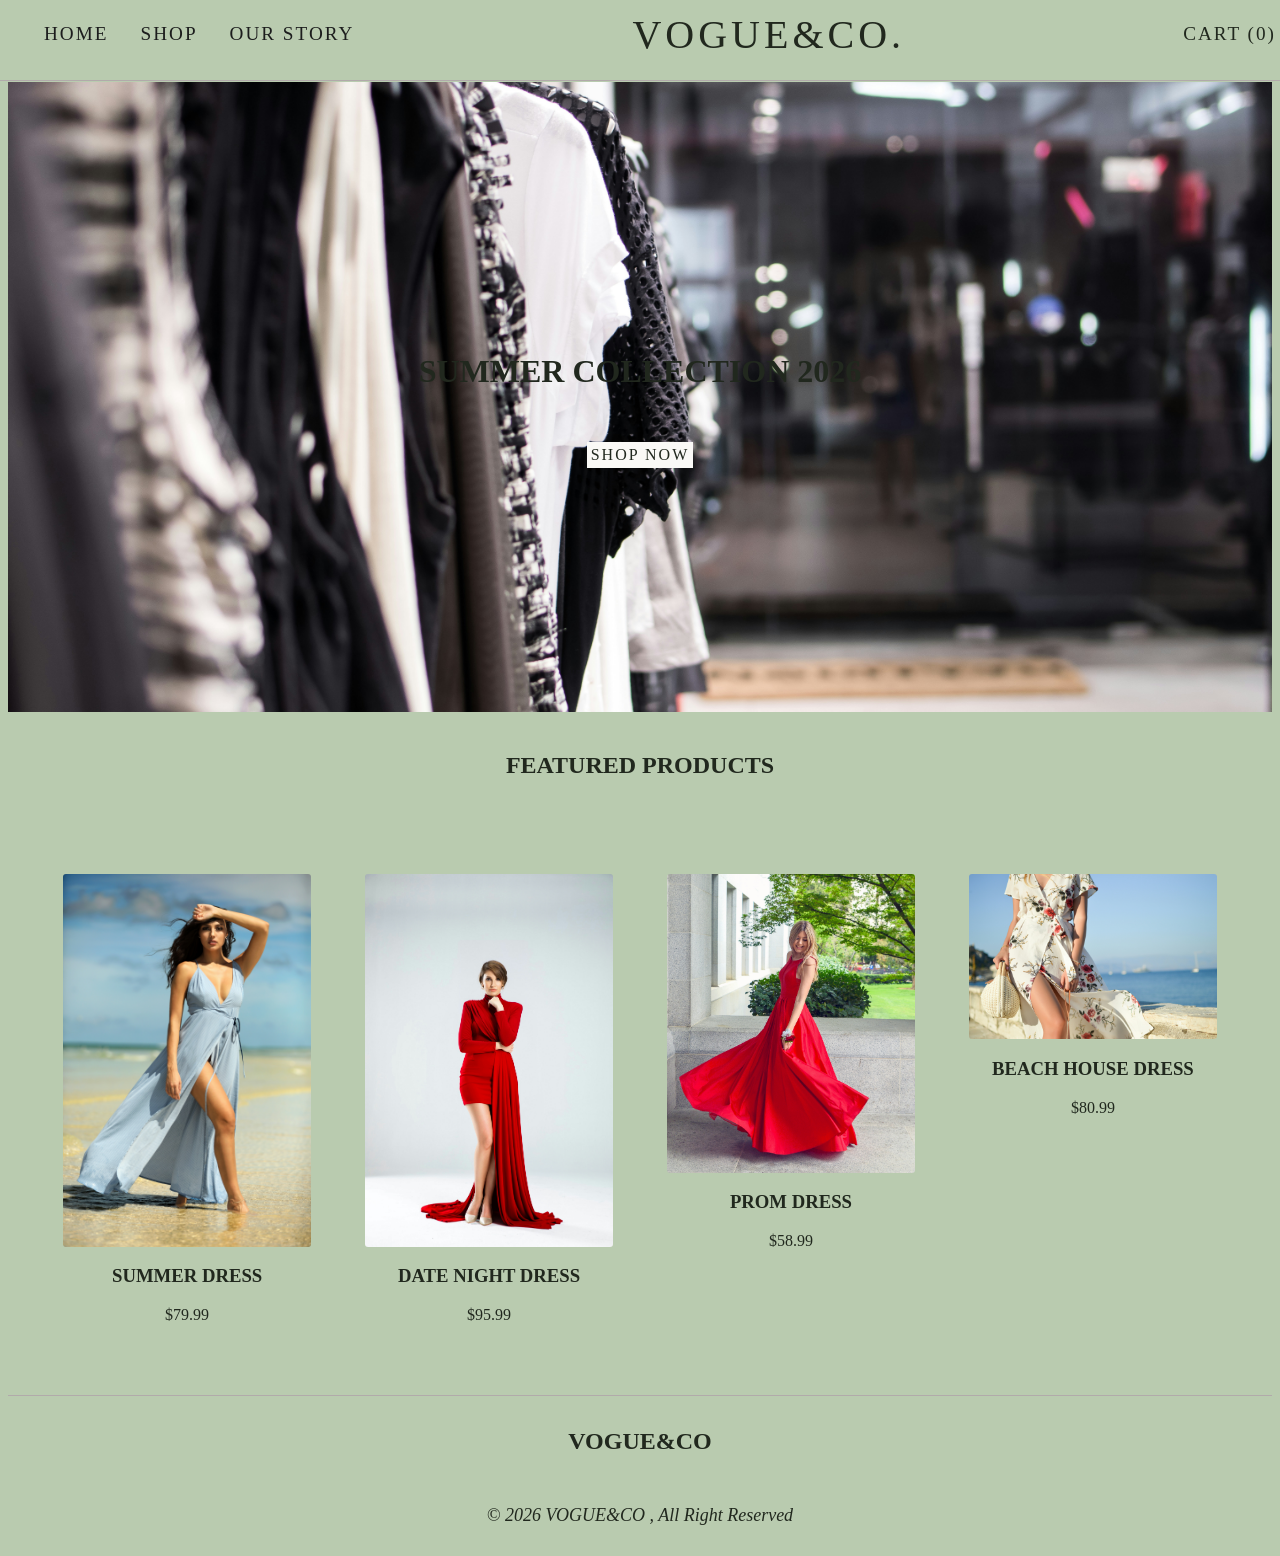
<file: index.html>
<!DOCTYPE html>
<html lang="en">
<head>
    <meta charset="UTF-8">
    <meta name="viewport" content="width=device-width, initial-scale=1.0">
    <title> HOME-FASHION WEBSITE</title>
    <link rel="stylesheet" href="style.css">
</head>
<body class="site-body">
    <header class="navbar">
        
        <nav class="main-nav">
              <ul class="nav-links">
                <li><a href="index.html">HOME</a></li>
                <li><a href="shop.html">SHOP</a></li>
                <li><a href="about.html">OUR STORY</a></li>
              </ul>
        </nav>

        <div class="logo"> VOGUE&CO.</div>
        <div class="cart-status"> CART (0)</div> 
             
    </header>
    
    
    <section class="hero">

    <div class="hero-content">
        
        <h2 class="hero-title"> SUMMER COLLECTION 2026</h2> 
        <button class="cta-btn"> SHOP NOW</button>    

    </div>


    </section>

    <main class=" products-section">
        <h2 class="product-title">FEATURED PRODUCTS</h2>

    <div class="product-grid">
        <div class=" product ">
           <div class="product-image-container">
            <img src="Images/product 1.jpg" alt="product image">
           </div>
           <h3 class="product-name">SUMMER DRESS</h3>
           <p class="product-price"> $79.99</p>
        </div>


        <div class=" product ">
           <div class="product-image-container">
            <img src="Images/product 2.jpg" alt="product image">
           </div>
           <h3 class="product-name"> DATE NIGHT DRESS</h3>
           <p class="product-price"> $95.99</p>
        </div>

         <div class=" product ">
            <div class="product-image-container">
            <img src="Images/product 3.jpg" alt="product image">
            </div>
            <h3 class="product-name"> PROM  DRESS</h3>
            <p class="product-price"> $58.99</p>
         </div>

         <div class=" product ">
            <div class="product-image-container">
            <img src="Images/product 4.jpg" alt="product image">
            </div>
            <h3 class="product-name">BEACH HOUSE DRESS</h3>
            <p class="product-price"> $80.99</p>
         </div>

    </div>
    </main>

 <footer class=" site-footer">
    
      <div class="footer-column">
         <h4 class="footer-logo"> VOGUE&CO</h4>
      </div>

      <div class="footer-bottom">
        <p>&copy;  2026 VOGUE&CO , All right reserved</p>
      </div>   
       
    </footer>


</body>
</html>
</file>
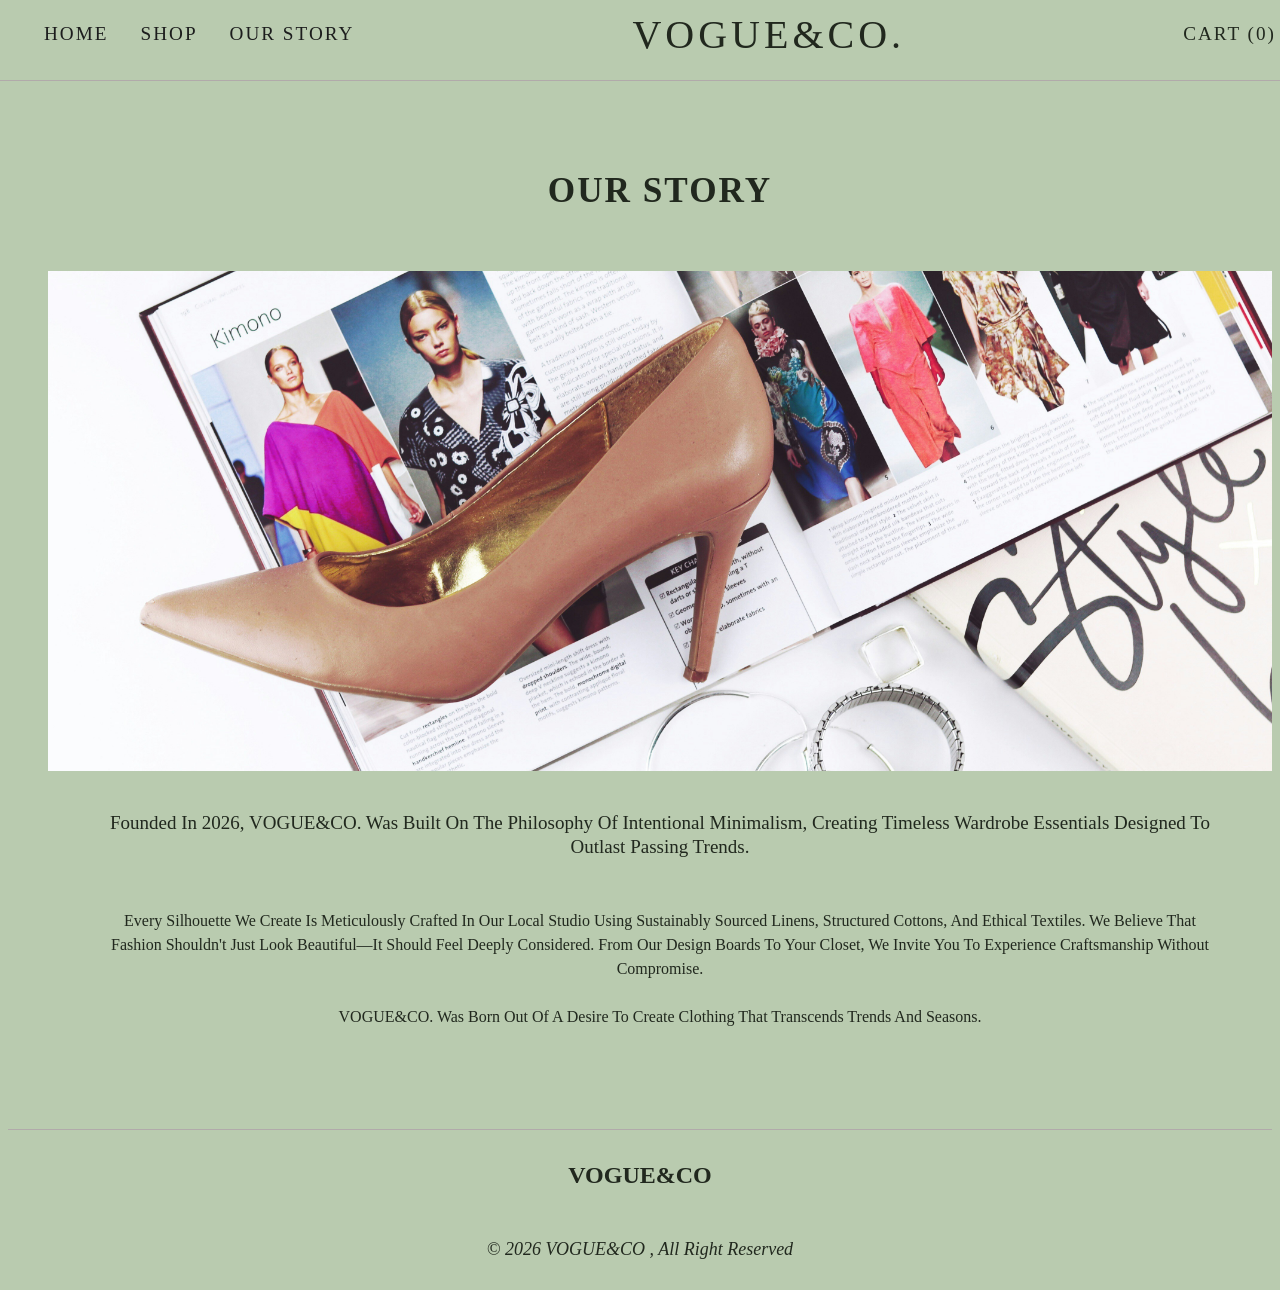
<file: about.html>
<!DOCTYPE html>
<html lang="en">
<head>
    <meta charset="UTF-8">
    <meta name="viewport" content="width=device-width, initial-scale=1.0">
    <title>ABOUT-FASHION WEBSITE</title>
    <link rel="stylesheet" href="style.css">
</head>
<body class="site-body">
    
    <header class="navbar">
         <nav class="main-nav">
            <ul class="nav-links">
                <li><a href="index.html">HOME</a></li>
                <li><a href="shop.html">SHOP</a></li>
                <li><a href="about.html">OUR STORY</a></li>
            </ul>
        </nav>
        
    <div class="logo"> VOGUE&CO.</div>
    <div class="cart-status"> CART (0)</div>
        
    </header>

    <main class="story-section">

        <h1 class="story-title">OUR STORY</h1>

        <article class="story-content"> 
            <div class="story-image">
               <img src="Images/background 2.jpg" alt="story-image">
            </div>

            
                <p  class="story-intro">
                Founded in 2026, VOGUE&CO. was built on the philosophy of intentional minimalism, 
                creating timeless wardrobe essentials designed to outlast passing trends.
                </p>

                <p class="story-body"> 
                      Every silhouette we create is meticulously crafted in our local studio using 
                sustainably sourced linens, structured cottons, and ethical textiles. We believe 
                that fashion shouldn't just look beautiful—it should feel deeply considered. 
                From our design boards to your closet, we invite you to experience craftsmanship 
                without compromise. 
                <br>
                <br>
                VOGUE&CO. was born out of a desire to create clothing that transcends trends and seasons.   
                </p>
        

        </article>
        

      </main>

    <footer class=" site-footer">
    
      <div class="footer-column">
         <h4 class="footer-logo"> VOGUE&CO</h4>
      </div>

      <div class="footer-bottom">
        <p>&copy;  2026 VOGUE&CO , All right reserved</p>
      </div>   
       
    </footer>

</body>
</html>
</file>
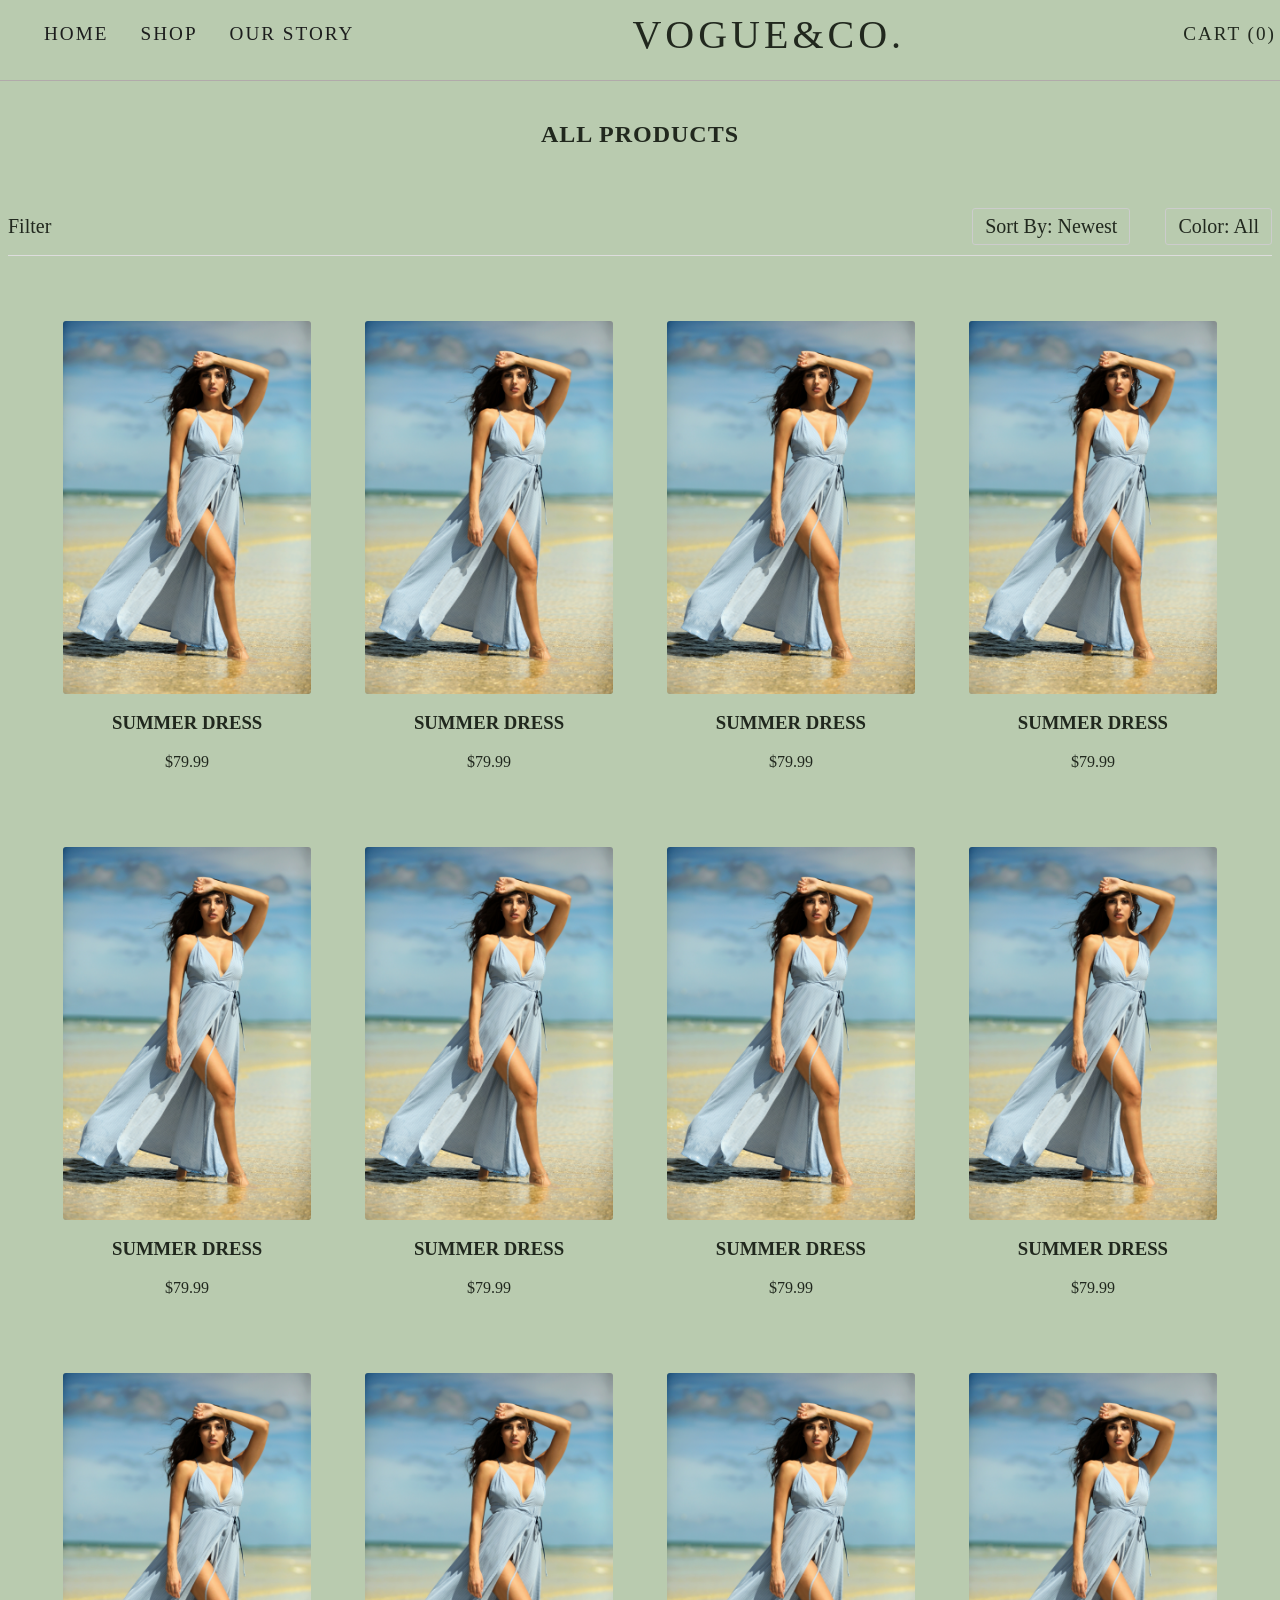
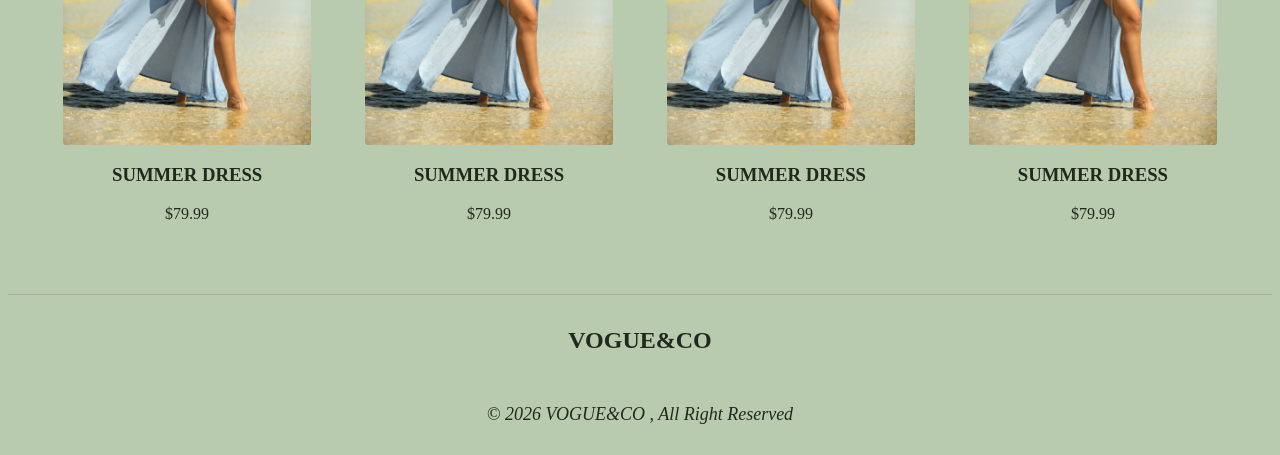
<file: shop.html>
<!DOCTYPE html>
<html lang="en">
<head>
    <meta charset="UTF-8">
    <meta name="viewport" content="width=device-width, initial-scale=1.0">
    <title>SHOP-FASHION WEBSITE</title>
    <link rel="stylesheet" href="style.css">
</head>
<body class="site-body">
    
    <header class="navbar">
        
        <nav class="main-nav">
            <ul class="nav-links">
                <li><a href="index.html">HOME</a></li>
                <li><a href="shop.html">SHOP</a></li>
                <li><a href="about.html">OUR STORY</a></li>
            </ul>
        </nav>
        
    <div class="logo"> VOGUE&CO.</div>
    <div class="cart-status"> CART (0)</div>

    </header>

    <main class="shop-section">
        
        <h2 class="shop-title"> ALL PRODUCTS</h2>

        <div class="filter-bar">
            <span>Filter</span>
            <div class="sort-options">
                <span class="dropdown"> Sort By: Newest </span>
                <span class="dropdown"> Color: All</span>
            </div>
        </div>

        <div class="product-grid  shop-page-grid " >

            <div class=" product ">
              <div class="product-image-container">
                <div class="image placeholder"> 
                <img src="Images/product 1.jpg" alt="product image">
                </div>
              </div>
                 <h3 class="product-name">SUMMER DRESS</h3>
                 <p class="product-price"> $79.99</p>
            </div>

            <div class=" product ">
              <div class="product-image-container">
                <div class="image placeholder"> 
                <img src="Images/product 1.jpg" alt="product image">
                </div>
              </div>
                 <h3 class="product-name">SUMMER DRESS</h3>
                 <p class="product-price"> $79.99</p>
            </div>

            
            <div class=" product ">
              <div class="product-image-container">
                <div class="image placeholder"> 
                <img src="Images/product 1.jpg" alt="product image">
                </div>
              </div>
                 <h3 class="product-name">SUMMER DRESS</h3>
                 <p class="product-price"> $79.99</p>
            </div>

            <div class=" product ">
              <div class="product-image-container">
                <div class="image placeholder"> 
                <img src="Images/product 1.jpg" alt="product image">
                </div>
              </div>
                 <h3 class="product-name">SUMMER DRESS</h3>
                 <p class="product-price"> $79.99</p>
            </div>

            <div class=" product ">
              <div class="product-image-container">
                <div class="image placeholder"> 
                <img src="Images/product 1.jpg" alt="product image">
                </div>
              </div>
                 <h3 class="product-name">SUMMER DRESS</h3>
                 <p class="product-price"> $79.99</p>
            </div>

            <div class=" product ">
              <div class="product-image-container">
                <div class="image placeholder"> 
                <img src="Images/product 1.jpg" alt="product image">
                </div>
              </div>
                 <h3 class="product-name">SUMMER DRESS</h3>
                 <p class="product-price"> $79.99</p>
            </div>

            <div class=" product ">
              <div class="product-image-container">
                <div class="image placeholder"> 
                <img src="Images/product 1.jpg" alt="product image">
                </div>
              </div>
                 <h3 class="product-name">SUMMER DRESS</h3>
                 <p class="product-price"> $79.99</p>
            </div>

            <div class=" product ">
              <div class="product-image-container">
                <div class="image placeholder"> 
                <img src="Images/product 1.jpg" alt="product image">
                </div>
              </div>
                 <h3 class="product-name">SUMMER DRESS</h3>
                 <p class="product-price"> $79.99</p>
            </div>
            
            <div class=" product ">
              <div class="product-image-container">
                <div class="image placeholder"> 
                <img src="Images/product 1.jpg" alt="product image">
                </div>
              </div>
                 <h3 class="product-name">SUMMER DRESS</h3>
                 <p class="product-price"> $79.99</p>
            </div>

            <div class=" product ">
              <div class="product-image-container">
                <div class="image placeholder"> 
                <img src="Images/product 1.jpg" alt="product image">
                </div>
              </div>
                 <h3 class="product-name">SUMMER DRESS</h3>
                 <p class="product-price"> $79.99</p>
            </div>

            <div class=" product ">
              <div class="product-image-container">
                <div class="image placeholder"> 
                <img src="Images/product 1.jpg" alt="product image">
                </div>
              </div>
                 <h3 class="product-name">SUMMER DRESS</h3>
                 <p class="product-price"> $79.99</p>
            </div>

            <div class=" product ">
              <div class="product-image-container">
                <div class="image placeholder"> 
                <img src="Images/product 1.jpg" alt="product image">
                </div>
              </div>
                 <h3 class="product-name">SUMMER DRESS</h3>
                 <p class="product-price"> $79.99</p>
            </div>

        </div>

    </main>

 <footer class=" site-footer">
    
      <div class="footer-column">
         <h4 class="footer-logo"> VOGUE&CO</h4>
      </div>

      <div class="footer-bottom">
        <p>&copy;  2026 VOGUE&CO , All right reserved</p>
      </div>   
       
    </footer>


</body>
</html>
</file>
<file: style.css>
.site-body{
    background-color: #b9cbaf;
    color: #21281e;

}

.navbar{
    display: flex;
    justify-content: space-between;
    align-items: center;
    font-family: Cambria, Cochin, Georgia, Times, 'Times New Roman', serif;
    font-style: normal;
    gap: 2rem;
    font-size: 1.2rem;
    margin: -20px;
    padding: 1rem 1rem;
    border-bottom: 1px solid hsl(0, 4%, 68%);
    
}

.logo{
    font-family: Cambria, Cochin, Georgia, Times, 'Times New Roman', serif ;
    text-align: center;
    letter-spacing: 4px;
    font-size: 2.5rem;
    text-transform: uppercase;

}

.main-nav{
    display: inline-block;
}

.nav-links{
    display: flex;
    gap: 2rem;
    list-style: none;
    font-family:Cambria, Cochin, Georgia, Times, 'Times New Roman', serif;
    font-style: normal;
    letter-spacing: 2px;
}

.nav-links li a{
    display: inline-block;
    gap: 2rem;
    font-family:Cambria, Cochin, Georgia, Times, 'Times New Roman', serif;
    font-style: normal;
    color: rgb(28, 29, 29);
    letter-spacing: 2px;
    text-decoration: none;
    transition: color 0.3 ease;
    white-space: nowrap;

}

.nav-links  ul li a :hover{
   color: hsl(259, 85%, 34%);
}

.cart-status {
    letter-spacing: 2px;
    cursor:pointer;
    white-space: nowrap;
}

.hero{
    display: flex;
    height: 70vh;
    justify-content: center;
    align-items: center;
    background-image: url(Images/background\ 1.jpg);
    background-size: cover;
    background-position: center;
    background-repeat: no-repeat;
    margin-top: 21px;
}
    

.hero-image{
    position: fixed;
    display: flex;
    width: 100%;
    height: 400px;
    max-width: 100%;
}
.hero-title{
    
    font-family: Cambria, Cochin, Georgia, Times, 'Times New Roman', serif;
    font-size: 2rem;
    text-align: center;
    text-overflow: sticky;

}

.hero-content{
    display: flex;
    flex-direction: column;
    justify-content: center;
    align-items: center;
    gap: 25px;
}

.cta-btn{
    font-family: Cambria, Cochin, Georgia, Times, 'Times New Roman', serif;
    font-size: 1rem;
    padding: 4px 4px 4px 4px;
    color: #21281e;
    background-color: #faf9f6;
    border: none;
    text-transform: uppercase;
    cursor: pointer;
    letter-spacing: 2px;
    transition: all 0.3 ease;
    
}

.cta-btn :hover{
    background-color: #faf9f6;
    color: #1c1d1d;
}

.product-grid{
    display: grid;
    grid-template-columns: repeat(4, 1fr);
    gap: 30px 2%;
    padding: 40px;
    
}

.product{
    border: 1px solid rgb(0,0,0,0, 05);
    padding: 15px;
    text-align: center;
    border-radius: 8px;
    box-sizing:border-box;

}

.product-image-container img{
    width: 100%;
    height: 100% ;
    object-fit:cover;
    display: block;
    object-position: center;
    margin-bottom: 15px;
    border-color: #1c1d1d;
    border-radius: 3px;

}

.product-title{
    text-align: center;
    margin: 40px 0px;
}

.shop-title{
    text-align:center;
    margin: 50px  0px;
    padding:10px;
    text-transform:uppercase;
    letter-spacing: 1px;
    font-size: 1.5rem;
}

.filter-bar{
    display:flex;
    justify-content: space-between;
    align-items: center;
    font-size: 1.25rem;
    padding-bottom: 10px;
    margin-bottom: 10px;
    border-bottom: 1px solid #ddd;
    width: 100%;
}

.dropdown{
    display: inline-block;
    border: 1px solid  #ccc; 
    border-radius: 3px;
    cursor:pointer;
    margin-left: 30px;
    padding: 6px 12px;
    font-size: 20px;  
    align-content: center;
    text-align:center;
    white-space: nowrap;
}
.dropdown:hover{
    border-color: rgb(90, 90, 138);
}

.sort-option{
    display: flex;
    align-items: center;
}

.product-grid shop-page-grid{
    display: flex;
    flex-wrap: wrap;
    gap: 30px 2%;
    width: 100%;   
}

.story-section{
    padding: 50px 20px ;
    width: 100% ;
    
}

.story-title{
    text-align:center;
    text-transform: uppercase;
    letter-spacing: 2px;
    font-size: 2.2rem;
    margin: 40px 0px;
    padding: 20px;
    font-family: Cambria, Cochin, Georgia, Times, 'Times New Roman', serif;
}

.story-content{
    padding: 0%  20px ;
    margin: 0 auto;
    max-width: 800vh;
}

.story-image{
    width: 100%;
    height: 500px;
    overflow: hidden;
    margin-bottom: 40px;

}

.story-image img{
    height: 100%;
    width: 100%;
    overflow: hidden;
    object-fit: cover;
    object-position: center;
    display: block;

}
.story-intro{ 
    text-align: center;
    text-transform: capitalize;
    font-family: Georgia, 'Times New Roman', Times, serif;
    font-weight: 400;
    font-style: normal;
    margin: 40px ;
    overflow: hidden;
    line-height: 1.5rem;
    font-size: 19px;  
}

.story-body{
    text-align: center;
    text-transform: capitalize ;
    font-family: Georgia, 'Times New Roman', Times, serif;
    line-height: 1.5rem;
    margin: 50px;
    overflow: hidden;
}

.site-footer{
    border-top: 1px solid hsl(0, 4%, 68%);
  
}

.footer-logo{
    text-align: center;
    font-size: 1.5rem;
    font-family: Cambria, Cochin, Georgia, Times, 'Times New Roman', serif;
}

.footer-bottom{
    text-align: center;
    text-transform: capitalize;
    font-weight: 400;
    font-style: italic;
    font-size: 18px;
    overflow: hidden;
    margin-bottom: 10px;
    
}
</file>
